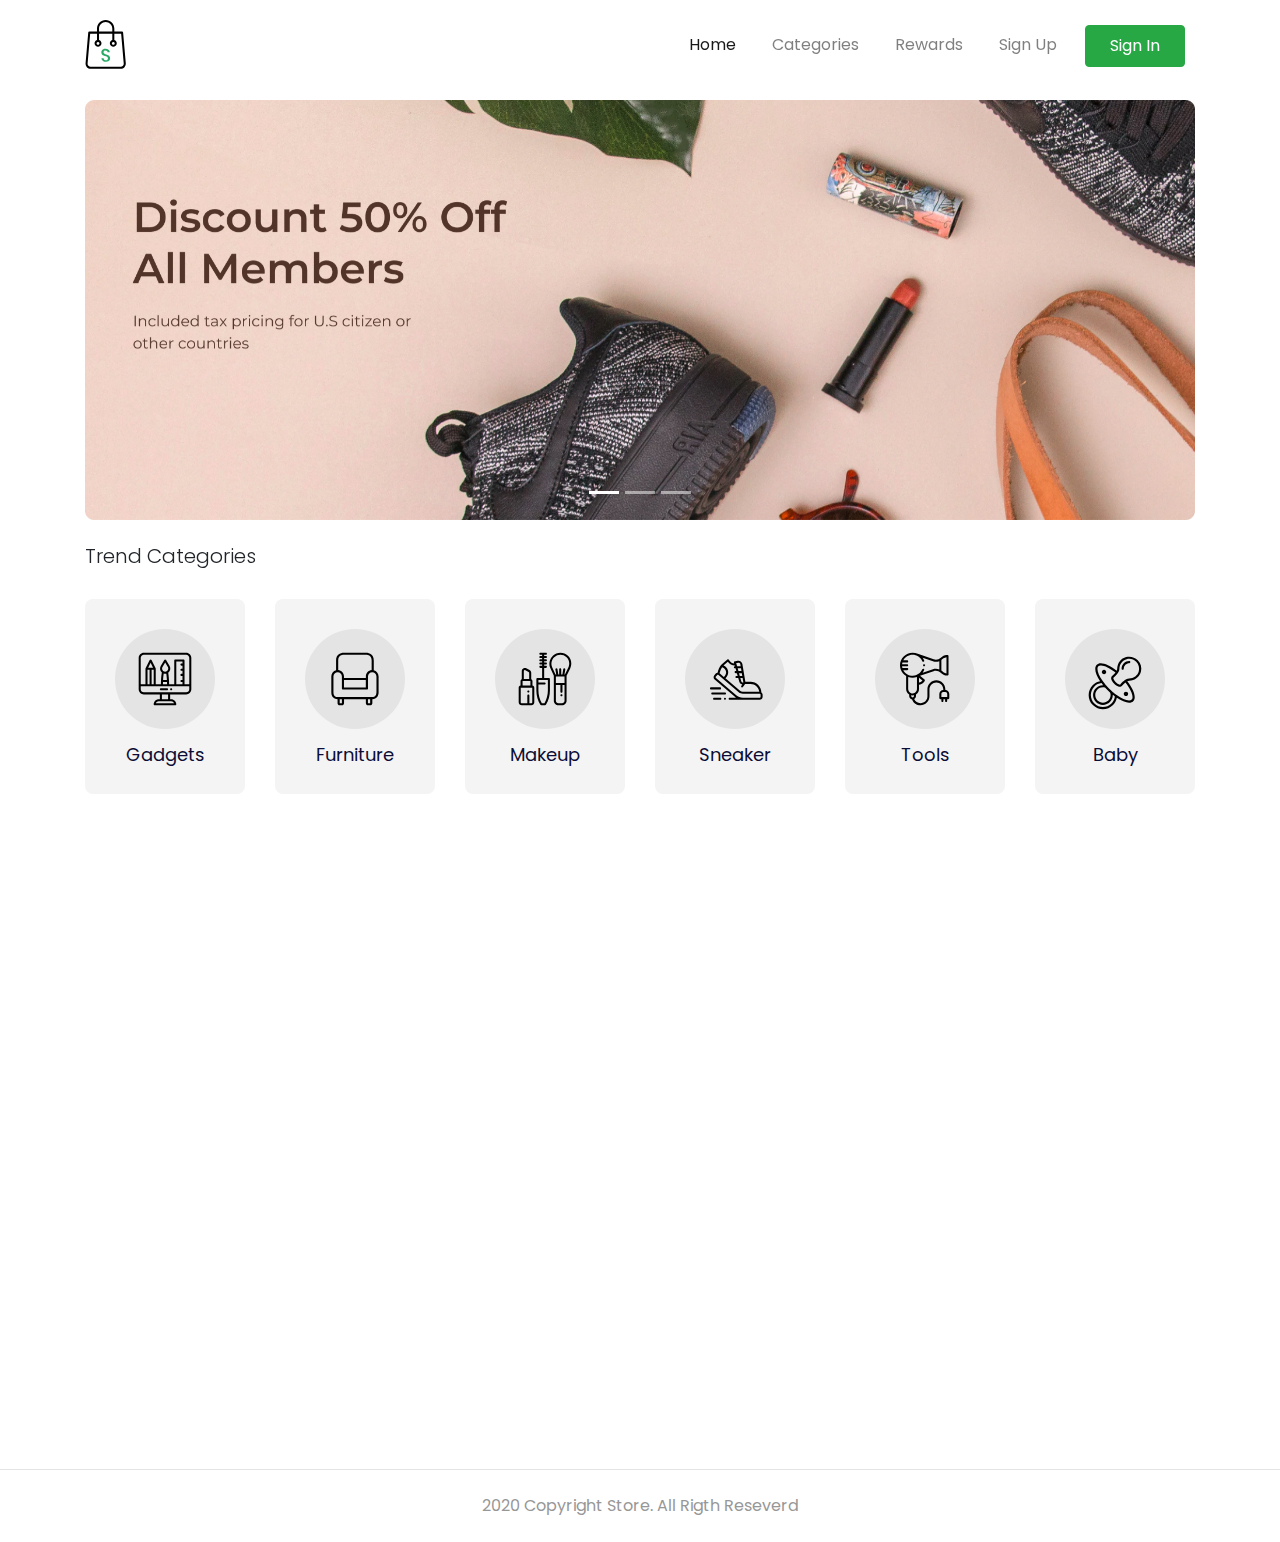
<file: index.html>
<!DOCTYPE html>
<html lang="en">
  <head>
    <meta charset="utf-8" />
    <meta
      name="viewport"
      content="width=device-width, initial-scale=1, shrink-to-fit=no"
    />
    <meta name="description" content="" />
    <meta name="author" content="" />

    <title>Store - Your Best Marketplace</title>
<!-- CSS only -->
    <link href="https://unpkg.com/aos@2.3.1/dist/aos.css" rel="stylesheet" />
    <link href="style/main.css" rel="stylesheet" />
  </head>

  <body>
    <!-- Bootstrap core JavaScript -->
    <nav class="navbar navbar-expand-lg navbar-light navbar-store fixed-top navbar-fixed-top" data-aos="fade-down">
      <div class="container">
        <a href="/index.html" class="navbar-brand">
          <img src="images/logo.svg" alt="Logo">
        </a>
        <button class="navbar-toggler" type="button" data-toggle="collapse" data-target="#navbarResponsive" aria-controls="navbarResponsive" aria-expanded="false" aria-label="Toggle navigation">
          <span class="navbar-toggler-icon"></span>
        </button>
        <div class="collapse navbar-collapse" id="navbarResponsive">
          <ul class="navbar-nav ml-auto">
            <li class="nav-item active">
              <a href="/index.html" class="nav-link">Home</a>
            </li>
            <li class="nav-item">
              <a href="/index.html" class="nav-link">Categories</a>
            </li>
            <li class="nav-item">
              <a href="/index.html" class="nav-link">Rewards</a>
            </li>
            <li class="nav-item">
              <a href="/index.html" class="nav-link">Sign Up</a>
            </li>
            <li class="nav-item">
         
              <a href="/index.html" class="nav-link btn btn-success text-white px-4">Sign In</a>
            
            </li>
          </ul>
                
        </div>
      </div>
    </nav>
    <div class="page-content page-home">
      <section class="store-carousel" data-aos="zoom-in">
        <div class="container">
          <div class="row">
            <div class="col-lg-12">
              <div id="storeCarousel" class="carousel slide" data-ride="carousel">
                <ol class="carousel-indicators">
                  <li class="active" data-target="#storeCarousel" aria-current="true" data-slide-to="0"></li>
                  <li data-target="#storeCarousel" data-slide-to="1"></li>
                  <li data-target="#storeCarousel" data-slide-to="2"></li>
                </ol>
                <div class="carousel-inner">
                  <div class="carousel-item active">
                    <img src="/images/banner.jpg" alt="banner" class="d-block w-100" />
                  </div>
                  <div class="carousel-item">
                    <img src="/images/banner2.jpg" alt="banner" class="d-block w-100" />
                  </div>
                  <div class="carousel-item">
                    <img src="/images/banner.jpg" alt="banner" class="d-block w-100" />
                  </div>
                </div>
              </div>
            </div>
          </div>
        </div>
      </section>
      <section class="store-trend-categories mt-4">
        <div class="container">
          <div class="row mb-3">
            <div class="col-12" data-aos="fade-up">
              <h5>Trend Categories</h5>
            </div>
          </div>
          <div class="row">
            <div class="col-6 col-md-3 col-lg-2" data-aos="fade-up" data-aos-delay="100">
              <a href="#" class="component-categories d-block">
                <div class="categories-image">
                  <img src="/images/Gadgets.svg" alt="Gadgets" class="w-100">
                  <p class="categories-text">Gadgets</p>
                </div>
              </a>
            </div>
            <div class="col-6 col-md-3 col-lg-2" data-aos="fade-up" data-aos-delay="200">
              <a href="#" class="component-categories d-block">
                <div class="categories-image">
                  <img src="/images/Furniture.svg" alt="Furniture" class="w-100">
                  <p class="categories-text">Furniture</p>
                </div>
              </a>
            </div>
            <div class="col-6 col-md-3 col-lg-2" data-aos="fade-up" data-aos-delay="300">
              <a href="#" class="component-categories d-block">
                <div class="categories-image">
                  <img src="/images/Makeup.svg" alt="Makeup.svg" class="w-100">
                  <p class="categories-text">Makeup</p>
                </div>
              </a>
            </div>
            <div class="col-6 col-md-3 col-lg-2" data-aos="fade-up" data-aos-delay="400">
              <a href="#" class="component-categories d-block"><div class="categories-image">
                <img src="/images/Sneaker.svg" alt="Sneaker.svg" class="w-100">
              <p class="categories-text">Sneaker</p>
              </div></a>
            </div>
            <div class="col-6 col-md-3 col-lg-2" data-aos="fade-up" data-aos-delay="500">
              <a href="#" class="component-categories d-block">
                <div class="categories-image">
                  <img src="/images/Tools.svg" alt="Tools" class="w-100">
                  <p class="categories-text">Tools</p>
                </div>
              </a>
            </div>
            <div class="col-6 col-md-3 col-lg-2" data-aos="fade-up" data-aos-delay="600">
              <a href="#" class="component-categories d-block">
                <div class="categories-image">
                  <img src="/images/Baby.svg" alt="Baby.svg" class="w-100">
                  <p class="categories-text">Baby</p>
                </div>
              </a>
            </div>
          </div>
        </div>
      </section>
      <section class="store-new-products">
        <div class="container">
          <div class="row">
            <div class="col-12" data-aos="fade-up">
              <h5>New Products</h5>
            </div>
          </div>
          <div class="row">
            <div class="col-6 col-md-4 col-lg-3" data-aos="fade-up" data-aos-delay="100">
              <a href="/details.html" class="component-products d-block">
                <div class="products-thumbnail">
                  <div class="product-image" style="background-image:url('/images/apple_watch.jpg')"></div>
                </div>
                <div class="products-text">
                  Apple Watch 4
                </div>
                <div class="products-price">
                  $890
                </div>
              </a>
            </div>
            <div class="col-6 col-md-4 col-lg-3" data-aos="fade-up" data-aos-delay="200">
              <a href="/details.html" class="component-products d-block">
                <div class="products-thumbnail">
                  <div class="product-image" style="background-image:url('/images/Orange.jpg')"></div>
                </div>
                <div class="products-text">
                  Orange Bogotta
                </div>
                <div class="products-price">
                  $94,509
                </div>
              </a>
            </div>
            <div class="col-6 col-md-4 col-lg-3" data-aos="fade-up" data-aos-delay="300">
              <a href="/details.html" class="component-products d-block">
                <div class="products-thumbnail">
                  <div class="product-image" style="background-image:url('/images/Sofa.jpg')"></div>
                </div>
                <div class="products-text">
                  Sofa Empuk
                </div>
                <div class="products-price">
                  $890
                </div>
              </a>
            </div>
            <div class="col-6 col-md-4 col-lg-3" data-aos="fade-up" data-aos-delay="400">
              <a href="/details.html" class="component-products d-block">
                <div class="products-thumbnail">
                  <div class="product-image" style="background-image:url('/images/Bubuk.jpg')"></div>
                </div>
                <div class="products-text">
                  Bubuk Maketti
                </div>
                <div class="products-price">
                  $225
                </div>
              </a>
            </div>
            <div class="col-6 col-md-4 col-lg-3" data-aos="fade-up" data-aos-delay="500">
              <a href="/details.html" class="component-products d-block">
                <div class="products-thumbnail">
                  <div class="product-image" style="background-image:url('/images/Tatakan.jpg')"></div>
                </div>
                <div class="products-text">
                  Tatakan Gelas
                </div>
                <div class="products-price">
                  $45,100
                </div>
              </a>
            </div>
            <div class="col-6 col-md-4 col-lg-3" data-aos="fade-up" data-aos-delay="600">
              <a href="/details.html" class="component-products d-block">
                <div class="products-thumbnail">
                  <div class="product-image" style="background-image:url('/images/Mavic.jpg')"></div>
                </div>
                <div class="products-text">
                  Mavic Lawas
                </div>
                <div class="products-price">
                  $503
                </div>
              </a>
            </div>
            <div class="col-6 col-md-4 col-lg-3" data-aos="fade-up" data-aos-delay="700">
              <a href="/details.html" class="component-products d-block">
                <div class="products-thumbnail">
                  <div class="product-image" style="background-image:url('/images/Nike.jpg')"></div>
                </div>
                <div class="products-text">
                  Nike Black Edition
                </div>
                <div class="products-price">
                  $70,502
                </div>
              </a>
            </div>
            <div class="col-6 col-md-4 col-lg-3" data-aos="fade-up" data-aos-delay="800">
              <a href="/details.html" class="component-products d-block">
                <div class="products-thumbnail">
                  <div class="product-image" style="background-image:url('/images/Toys.jpg')"></div>
                </div>
                <div class="products-text">
                  Monkey Toys
                </div>
                <div class="products-price">
                  $783
                </div>
              </a>
            </div>
          </div>
        </div>
      </section>

      <footer>
        <div class="container">
          <div class="row">
            <div class="col-12 text-center">
              <p class="pt-4 pb-2">
                2020 Copyright Store. All Rigth Reseverd
              </p>
            </div>
          </div>
        </div>
      </footer>
    </div>
    <script src="/vendor/jquery/jquery.slim.min.js"></script>
    <script src="/vendor/bootstrap/js/bootstrap.bundle.min.js"></script>
    <script src="https://unpkg.com/aos@2.3.1/dist/aos.js"></script>
    <script>
      AOS.init();
    </script>
    <script src="script/navbar-scroll.js"></script>
  </body>
</html>
</file>
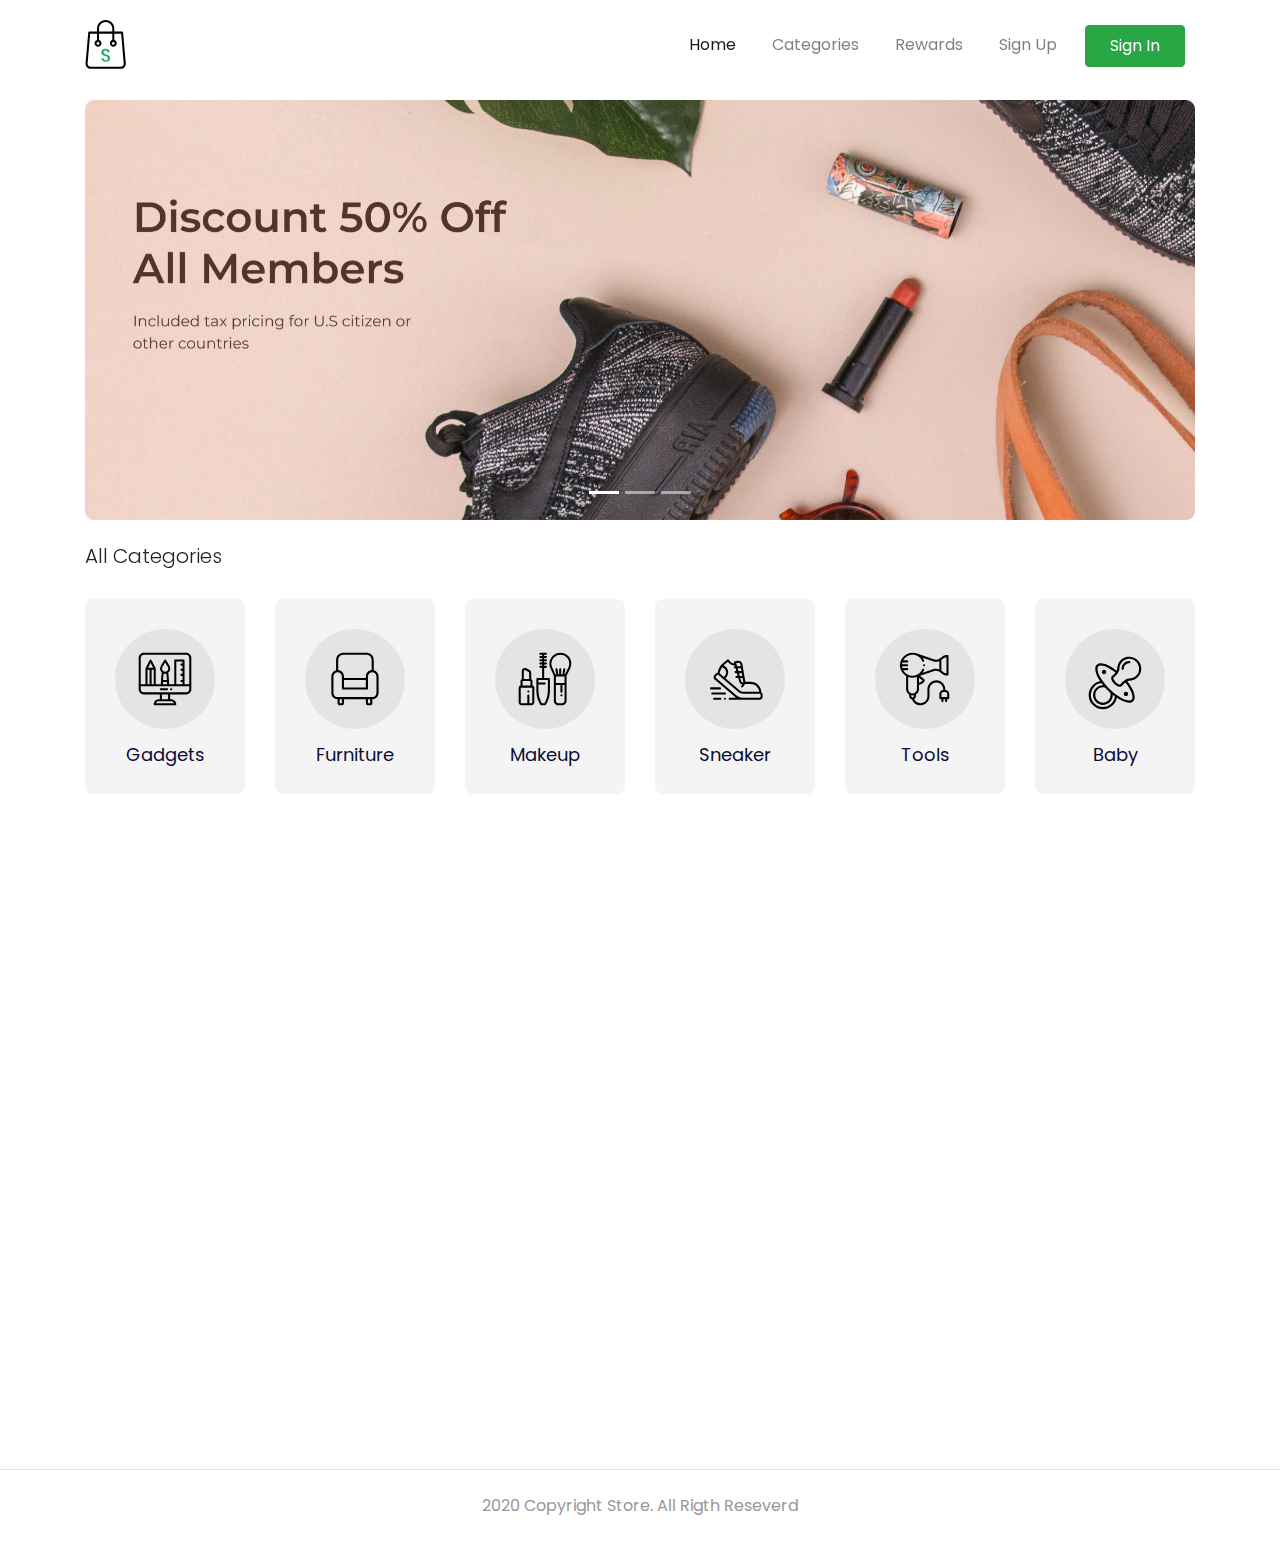
<file: categories.html>
<!DOCTYPE html>
<html lang="en">
  <head>
    <meta charset="utf-8" />
    <meta
      name="viewport"
      content="width=device-width, initial-scale=1, shrink-to-fit=no"
    />
    <meta name="description" content="" />
    <meta name="author" content="" />

    <title>Store - Your Best Marketplace</title>
<!-- CSS only -->
    <link href="https://unpkg.com/aos@2.3.1/dist/aos.css" rel="stylesheet" />
    <link href="style/main.css" rel="stylesheet" />
  </head>

  <body>
    <!-- Bootstrap core JavaScript -->
    <nav class="navbar navbar-expand-lg navbar-light navbar-store fixed-top navbar-fixed-top" data-aos="fade-down">
      <div class="container">
        <a href="/index.html" class="navbar-brand">
          <img src="images/logo.svg" alt="Logo">
        </a>
        <button class="navbar-toggler" type="button" data-toggle="collapse" data-target="#navbarResponsive" aria-controls="navbarResponsive" aria-expanded="false" aria-label="Toggle navigation">
          <span class="navbar-toggler-icon"></span>
        </button>
        <div class="collapse navbar-collapse" id="navbarResponsive">
          <ul class="navbar-nav ml-auto">
            <li class="nav-item active">
              <a href="/index.html" class="nav-link">Home</a>
            </li>
            <li class="nav-item">
              <a href="/index.html" class="nav-link">Categories</a>
            </li>
            <li class="nav-item">
              <a href="/index.html" class="nav-link">Rewards</a>
            </li>
            <li class="nav-item">
              <a href="/index.html" class="nav-link">Sign Up</a>
            </li>
            <li class="nav-item">
         
              <a href="/index.html" class="nav-link btn btn-success text-white px-4">Sign In</a>
            
            </li>
          </ul>
                
        </div>
      </div>
    </nav>
    <div class="page-content page-home">
      <section class="store-carousel" data-aos="zoom-in">
        <div class="container">
          <div class="row">
            <div class="col-lg-12">
              <div id="storeCarousel" class="carousel slide" data-ride="carousel">
                <ol class="carousel-indicators">
                  <li class="active" data-target="#storeCarousel" aria-current="true" data-slide-to="0"></li>
                  <li data-target="#storeCarousel" data-slide-to="1"></li>
                  <li data-target="#storeCarousel" data-slide-to="2"></li>
                </ol>
                <div class="carousel-inner">
                  <div class="carousel-item active">
                    <img src="/images/banner.jpg" alt="banner" class="d-block w-100" />
                  </div>
                  <div class="carousel-item">
                    <img src="/images/banner.jpg" alt="banner" class="d-block w-100" />
                  </div>
                  <div class="carousel-item">
                    <img src="/images/banner.jpg" alt="banner" class="d-block w-100" />
                  </div>
                </div>
              </div>
            </div>
          </div>
        </div>
      </section>
      <section class="store-trend-categories mt-4">
        <div class="container">
          <div class="row mb-3">
            <div class="col-12" data-aos="fade-up">
              <h5>All Categories</h5>
            </div>
          </div>
          <div class="row">
            <div class="col-6 col-md-3 col-lg-2" data-aos="fade-up" data-aos-delay="100">
              <a href="#" class="component-categories d-block">
                <div class="categories-image">
                  <img src="/images/Gadgets.svg" alt="Gadgets" class="w-100">
                  <p class="categories-text">Gadgets</p>
                </div>
              </a>
            </div>
            <div class="col-6 col-md-3 col-lg-2" data-aos="fade-up" data-aos-delay="200">
              <a href="#" class="component-categories d-block">
                <div class="categories-image">
                  <img src="/images/Furniture.svg" alt="Furniture" class="w-100">
                  <p class="categories-text">Furniture</p>
                </div>
              </a>
            </div>
            <div class="col-6 col-md-3 col-lg-2" data-aos="fade-up" data-aos-delay="300">
              <a href="#" class="component-categories d-block">
                <div class="categories-image">
                  <img src="/images/Makeup.svg" alt="Makeup.svg" class="w-100">
                  <p class="categories-text">Makeup</p>
                </div>
              </a>
            </div>
            <div class="col-6 col-md-3 col-lg-2" data-aos="fade-up" data-aos-delay="400">
              <a href="#" class="component-categories d-block"><div class="categories-image">
                <img src="/images/Sneaker.svg" alt="Sneaker.svg" class="w-100">
              <p class="categories-text">Sneaker</p>
              </div></a>
            </div>
            <div class="col-6 col-md-3 col-lg-2" data-aos="fade-up" data-aos-delay="500">
              <a href="#" class="component-categories d-block">
                <div class="categories-image">
                  <img src="/images/Tools.svg" alt="Tools" class="w-100">
                  <p class="categories-text">Tools</p>
                </div>
              </a>
            </div>
            <div class="col-6 col-md-3 col-lg-2" data-aos="fade-up" data-aos-delay="600">
              <a href="#" class="component-categories d-block">
                <div class="categories-image">
                  <img src="/images/Baby.svg" alt="Baby.svg" class="w-100">
                  <p class="categories-text">Baby</p>
                </div>
              </a>
            </div>
          </div>
        </div>
      </section>
      <section class="store-new-products">
        <div class="container">
          <div class="row">
            <div class="col-12" data-aos="fade-up">
              <h5>All Products</h5>
            </div>
          </div>
          <div class="row">
            <div class="col-6 col-md-4 col-lg-3" data-aos="fade-up" data-aos-delay="100">
              <a href="/details.html" class="component-products d-block">
                <div class="products-thumbnail">
                  <div class="product-image" style="background-image:url('/images/apple_watch.jpg')"></div>
                </div>
                <div class="products-text">
                  Apple Watch 4
                </div>
                <div class="products-price">
                  $890
                </div>
              </a>
            </div>
            <div class="col-6 col-md-4 col-lg-3" data-aos="fade-up" data-aos-delay="200">
              <a href="/details.html" class="component-products d-block">
                <div class="products-thumbnail">
                  <div class="product-image" style="background-image:url('/images/Orange.jpg')"></div>
                </div>
                <div class="products-text">
                  Orange Bogotta
                </div>
                <div class="products-price">
                  $94,509
                </div>
              </a>
            </div>
            <div class="col-6 col-md-4 col-lg-3" data-aos="fade-up" data-aos-delay="300">
              <a href="/details.html" class="component-products d-block">
                <div class="products-thumbnail">
                  <div class="product-image" style="background-image:url('/images/Sofa.jpg')"></div>
                </div>
                <div class="products-text">
                  Sofa Empuk
                </div>
                <div class="products-price">
                  $890
                </div>
              </a>
            </div>
            <div class="col-6 col-md-4 col-lg-3" data-aos="fade-up" data-aos-delay="400">
              <a href="/details.html" class="component-products d-block">
                <div class="products-thumbnail">
                  <div class="product-image" style="background-image:url('/images/Bubuk.jpg')"></div>
                </div>
                <div class="products-text">
                  Bubuk Maketti
                </div>
                <div class="products-price">
                  $225
                </div>
              </a>
            </div>
            <div class="col-6 col-md-4 col-lg-3" data-aos="fade-up" data-aos-delay="500">
              <a href="/details.html" class="component-products d-block">
                <div class="products-thumbnail">
                  <div class="product-image" style="background-image:url('/images/Tatakan.jpg')"></div>
                </div>
                <div class="products-text">
                  Tatakan Gelas
                </div>
                <div class="products-price">
                  $45,100
                </div>
              </a>
            </div>
            <div class="col-6 col-md-4 col-lg-3" data-aos="fade-up" data-aos-delay="600">
              <a href="/details.html" class="component-products d-block">
                <div class="products-thumbnail">
                  <div class="product-image" style="background-image:url('/images/Mavic.jpg')"></div>
                </div>
                <div class="products-text">
                  Mavic Lawas
                </div>
                <div class="products-price">
                  $503
                </div>
              </a>
            </div>
            <div class="col-6 col-md-4 col-lg-3" data-aos="fade-up" data-aos-delay="700">
              <a href="/details.html" class="component-products d-block">
                <div class="products-thumbnail">
                  <div class="product-image" style="background-image:url('/images/Nike.jpg')"></div>
                </div>
                <div class="products-text">
                  Nike Black Edition
                </div>
                <div class="products-price">
                  $70,502
                </div>
              </a>
            </div>
            <div class="col-6 col-md-4 col-lg-3" data-aos="fade-up" data-aos-delay="800">
              <a href="/details.html" class="component-products d-block">
                <div class="products-thumbnail">
                  <div class="product-image" style="background-image:url('/images/Toys.jpg')"></div>
                </div>
                <div class="products-text">
                  Monkey Toys
                </div>
                <div class="products-price">
                  $783
                </div>
              </a>
            </div>
          </div>
        </div>
      </section>

      <footer>
        <div class="container">
          <div class="row">
            <div class="col-12 text-center">
              <p class="pt-4 pb-2">
                2020 Copyright Store. All Rigth Reseverd
              </p>
            </div>
          </div>
        </div>
      </footer>
    </div>
    <script src="/vendor/jquery/jquery.slim.min.js"></script>
    <script src="/vendor/bootstrap/js/bootstrap.bundle.min.js"></script>
    <script src="https://unpkg.com/aos@2.3.1/dist/aos.js"></script>
    <script>
      AOS.init();
    </script>
    <script src="script/navbar-scroll.js"></script>
  </body>
</html>
</file>
